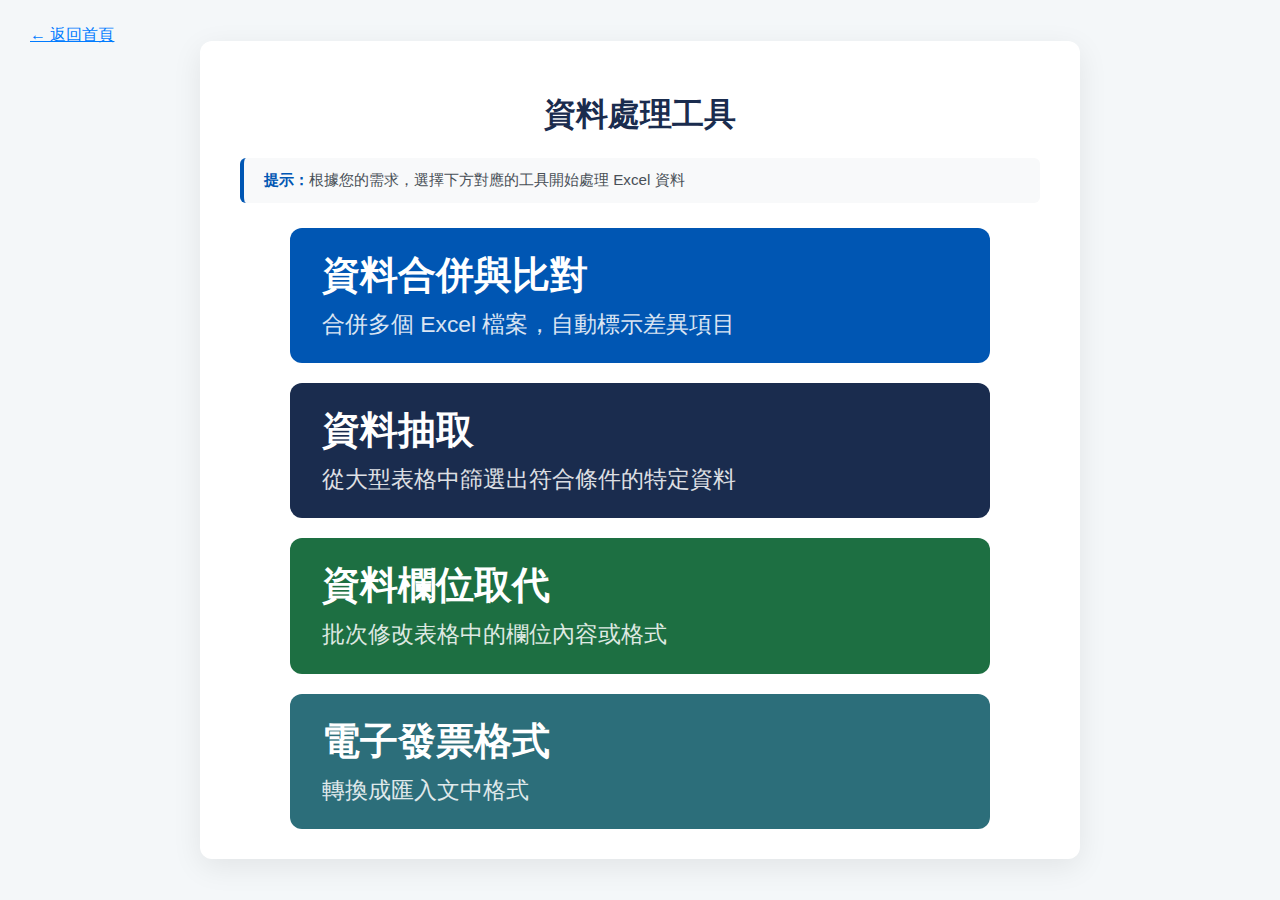
<file: data_processing_landing.html>
<!DOCTYPE html>
<html lang="zh-Hant">
<head>
    <meta charset="UTF-8">
    <meta name="viewport" content="width=device-width, initial-scale=1.0">
    <title>資料處理工具</title>
    <link rel="stylesheet" href="style.css">
    <style>
        .tool-selection-container {
            display: flex;
            flex-direction: column;
            align-items: center;
            justify-content: center;
            gap: 20px;
            min-height: 400px;
            max-width: 700px;
            margin: 0 auto;
        }

        .tool-button {
            padding: 20px 30px;
            width: 100%;
            text-align: left;
            display: flex;
            align-items: center;
            gap: 15px;
            position: relative;
            transition: all 0.2s ease;
            border: 2px solid transparent;
        }

        .tool-button:hover {
            transform: translateY(-2px);
            box-shadow: 0 4px 12px rgba(0, 0, 0, 0.15);
            border-color: rgba(255, 255, 255, 0.3);
        }

        .tool-content {
            flex: 1;
            text-align: left;
        }

        .tool-title {
            font-size: 1.6em;
            font-weight: bold;
            margin-bottom: 6px;
            display: block;
        }

        .tool-description {
            font-size: 0.95em;
            opacity: 0.85;
            font-weight: normal;
            line-height: 1.5;
            display: block;
        }

        .usage-hint {
            background-color: #f8f9fa;
            color: #495057;
            padding: 12px 20px;
            border-radius: 6px;
            border-left: 4px solid #0056b3;
            margin-bottom: 25px;
            text-align: left;
            font-size: 0.95em;
        }

        .usage-hint strong {
            color: #0056b3;
            font-weight: 600;
        }
    </style>
</head>
<body>
    <div class="container">
        <a href="index.html" class="back-to-welcome-button">← 返回首頁</a>
        <h1>資料處理工具</h1>

        <div class="usage-hint">
            <strong>提示：</strong>根據您的需求，選擇下方對應的工具開始處理 Excel 資料
        </div>

        <div class="tool-selection-container">
            <button class="welcome-button tool-button" onclick="navigateTo('tool1_merger.html')">
                <div class="tool-content">
                    <span class="tool-title">資料合併與比對</span>
                    <span class="tool-description">合併多個 Excel 檔案，自動標示差異項目</span>
                </div>
            </button>

            <button class="welcome-button tool-button secondary" onclick="navigateTo('tool2_filter.html')">
                <div class="tool-content">
                    <span class="tool-title">資料抽取</span>
                    <span class="tool-description">從大型表格中篩選出符合條件的特定資料</span>
                </div>
            </button>

            <button class="welcome-button tool-button" onclick="navigateTo('tool3_replacer.html')" style="background-color: #1d6f42;">
                <div class="tool-content">
                    <span class="tool-title">資料欄位取代</span>
                    <span class="tool-description">批次修改表格中的欄位內容或格式</span>
                </div>
            </button>

            <button class="welcome-button tool-button" onclick="navigateTo('tool4_invoice_format.html')" style="background-color: #2c6e7a;">
                <div class="tool-content">
                    <span class="tool-title">電子發票格式</span>
                    <span class="tool-description">轉換成匯入文中格式</span>
                </div>
            </button>
        </div>
    </div>
    
    <script>
        function navigateTo(url) {
            requestAnimationFrame(() => {
                window.location.href = url;
            });
        }
        
        if (document.readyState === 'loading') {
            document.addEventListener('DOMContentLoaded', () => {
                document.body.classList.add('with-animation');
            });
        } else {
            document.body.classList.add('with-animation');
        }
    </script>
</body>
</html>
</file>
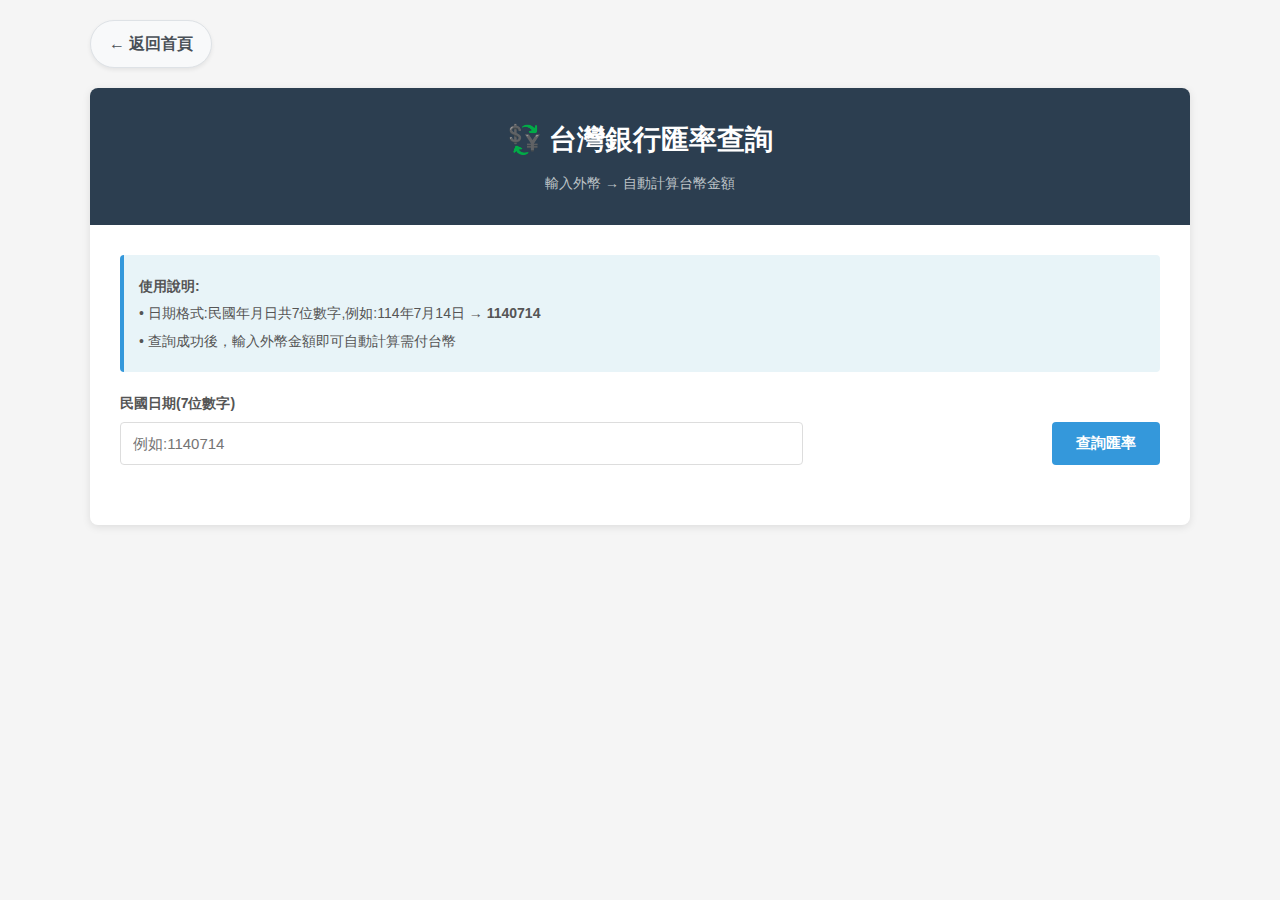
<file: exchange-rate.html>
<!DOCTYPE html>
<html lang="zh-Hant">
<head>
    <meta charset="UTF-8">
    <meta name="viewport" content="width=device-width, initial-scale=1.0">
    <title>exchange rate</title>
    
    <style>
        * {
            box-sizing: border-box;
            margin: 0;
            padding: 0;
        }
        body {
            font-family: -apple-system, BlinkMacSystemFont, 'Segoe UI', 'Microsoft JhengHei', Arial, sans-serif;
            background-color: #f5f5f5;
            color: #333;
            line-height: 1.6;
            padding: 20px;
        }
        
        /* 返回按鈕樣式 */
        .back-button-container {
            max-width: 1100px;
            margin: 0 auto 20px;
        }
        .back-to-welcome-button {
            display: inline-flex;
            align-items: center;
            background-color: #f8f9fa;
            color: #495057;
            font-size: 16px;
            font-weight: 600;
            text-decoration: none;
            border: 1px solid #dee2e6;
            border-radius: 50px;
            padding: 10px 18px;
            cursor: pointer;
            box-shadow: 0 2px 4px rgba(0,0,0,0.07);
            transition: all 0.2s ease-out;
        }
        .back-to-welcome-button:hover {
            transform: translateY(-2px);
            box-shadow: 0 4px 8px rgba(0,0,0,0.1);
            background-color: #e9ecef;
            text-decoration: none;
        }
        .back-to-welcome-button:active {
            transform: translateY(0);
            box-shadow: 0 2px 4px rgba(0,0,0,0.07);
        }
        
        .container {
            max-width: 1100px;
            margin: 0 auto;
            background-color: #fff;
            border-radius: 8px;
            box-shadow: 0 2px 8px rgba(0, 0, 0, 0.1);
            overflow: hidden;
        }
        .header {
            background-color: #2c3e50;
            color: #fff;
            padding: 30px;
            text-align: center;
        }
        .header h1 {
            font-size: 28px;
            margin-bottom: 10px;
        }
        .header p {
            font-size: 14px;
            color: #bdc3c7;
        }
        .content {
            padding: 30px;
        }
        .controls {
            display: grid;
            grid-template-columns: 2fr 1fr;
            gap: 15px;
            margin-bottom: 30px;
        }
        .form-group {
            display: flex;
            flex-direction: column;
        }
        .form-group label {
            font-size: 14px;
            font-weight: 600;
            margin-bottom: 8px;
            color: #555;
        }
        input[type="text"] {
            padding: 12px;
            border: 1px solid #ddd;
            border-radius: 4px;
            font-size: 15px;
            transition: border-color 0.3s;
        }
        input[type="text"]:focus {
            outline: none;
            border-color: #3498db;
        }
        button {
            padding: 12px 24px;
            background-color: #3498db;
            color: white;
            border: none;
            border-radius: 4px;
            font-size: 15px;
            font-weight: 600;
            cursor: pointer;
            transition: background-color 0.3s;
            align-self: flex-end;
        }
        button:hover {
            background-color: #2980b9;
        }
        button:disabled {
            background-color: #bdc3c7;
            cursor: not-allowed;
        }
        .info-box {
            background-color: #e8f4f8;
            border-left: 4px solid #3498db;
            padding: 15px;
            margin-bottom: 20px;
            border-radius: 4px;
        }
        .info-box p {
            font-size: 14px;
            color: #555;
            margin: 5px 0;
        }
        .loading {
            text-align: center;
            padding: 40px;
            color: #7f8c8d;
        }
        .spinner {
            border: 3px solid #f3f3f3;
            border-top: 3px solid #3498db;
            border-radius: 50%;
            width: 40px;
            height: 40px;
            animation: spin 1s linear infinite;
            margin: 0 auto 15px;
        }
        @keyframes spin {
            0% { transform: rotate(0deg); }
            100% { transform: rotate(360deg); }
        }
        .error {
            background-color: #fee;
            border-left: 4px solid #e74c3c;
            padding: 15px;
            margin-bottom: 20px;
            border-radius: 4px;
            color: #c0392b;
        }
        .hidden {
            display: none;
        }
        #result-container {
            margin-top: 30px;
        }
        #result-title {
            font-size: 20px;
            color: #2c3e50;
            padding-bottom: 15px;
            margin-bottom: 20px;
            border-bottom: 2px solid #ecf0f1;
        }
        table {
            width: 100%;
            border-collapse: collapse;
            margin-top: 15px;
        }
        th {
            background-color: #34495e;
            color: white;
            padding: 12px;
            text-align: left;
            font-weight: 600;
            font-size: 14px;
        }
        td {
            padding: 12px;
            border-bottom: 1px solid #ecf0f1;
            font-size: 14px;
        }
        tbody tr:hover {
            background-color: #f8f9fa;
        }
        td:first-child {
            font-weight: 600;
            color: #2c3e50;
        }
        
        /* 計算機樣式 */
        .calculator-section {
            margin-top: 30px;
            padding: 25px;
            background-color: #f8f9fa;
            border-radius: 8px;
            border: 2px solid #3498db;
        }
        .calculator-title {
            font-size: 18px;
            font-weight: 600;
            color: #2c3e50;
            margin-bottom: 20px;
            display: flex;
            align-items: center;
            gap: 10px;
        }
        .calculator-grid {
            display: grid;
            grid-template-columns: 1fr 1fr;
            gap: 20px;
        }
        .calc-input-group {
            display: flex;
            flex-direction: column;
        }
        .calc-input-group label {
            font-size: 14px;
            font-weight: 600;
            margin-bottom: 8px;
            color: #555;
        }
        .calc-input-group input,
        .calc-input-group select {
            padding: 12px;
            border: 1px solid #ddd;
            border-radius: 4px;
            font-size: 15px;
        }
        .calc-result {
            grid-column: 1 / -1;
            background-color: #fff;
            padding: 20px;
            border-radius: 6px;
            text-align: center;
            border: 2px solid #27ae60;
        }
        .calc-result-label {
            font-size: 14px;
            color: #7f8c8d;
            margin-bottom: 8px;
        }
        .calc-result-value {
            font-size: 32px;
            font-weight: 700;
            color: #27ae60;
        }
        .rate-info {
            margin-top: 10px;
            font-size: 13px;
            color: #7f8c8d;
        }
        
        @media (max-width: 768px) {
            .controls {
                grid-template-columns: 1fr;
            }
            .calculator-grid {
                grid-template-columns: 1fr;
            }
            button {
                align-self: stretch;
            }
            .header h1 {
                font-size: 24px;
            }
            table {
                font-size: 13px;
            }
            th, td {
                padding: 8px;
            }
        }
    </style>
</head>
<body>
    <!-- 返回按鈕 -->
    <div class="back-button-container">
        <a href="index.html" class="back-to-welcome-button">← 返回首頁</a>
    </div>

    <div class="container">
        <div class="header">
            <h1>💱 台灣銀行匯率查詢</h1>
            <p>輸入外幣 → 自動計算台幣金額</p>
        </div>

        <div class="content">
            <div class="info-box">
                <p><strong>使用說明:</strong></p>
                <p>• 日期格式:民國年月日共7位數字,例如:114年7月14日 → <strong>1140714</strong></p>
                <p>• 查詢成功後，輸入外幣金額即可自動計算需付台幣</p>
            </div>

            <div class="controls">
                <div class="form-group">
                    <label for="date-input">民國日期(7位數字)</label>
                    <input type="text" id="date-input" placeholder="例如:1140714" maxlength="7">
                </div>
                <div class="form-group">
                    <label>&nbsp;</label>
                    <button id="query-btn">查詢匯率</button>
                </div>
            </div>

            <div id="loading" class="loading hidden">
                <div class="spinner"></div>
                <p>正在載入資料,請稍候...</p>
            </div>

            <div id="error" class="error hidden"></div>

            <div id="result-container" class="hidden">
                <h2 id="result-title"></h2>
                <table id="rate-table">
                    <thead></thead>
                    <tbody></tbody>
                </table>

                <!-- 刷卡消費計算機 -->
                <div class="calculator-section">
                    <div class="calculator-title">
                        💳 刷卡消費計算機
                        <span style="font-size: 14px; font-weight: 400; color: #7f8c8d;">(自動使用即期賣出匯率)</span>
                    </div>
                    <div class="calculator-grid">
                        <div class="calc-input-group">
                            <label for="calc-currency">刷卡幣別</label>
                            <select id="calc-currency">
                                <option value="">-- 請選擇 --</option>
                            </select>
                        </div>
                        <div class="calc-input-group">
                            <label for="calc-amount">刷卡金額 (外幣)</label>
                            <input type="number" id="calc-amount" placeholder="例如:100.50" min="0" step="0.01">
                        </div>
                        <div class="calc-result">
                            <div class="calc-result-label">需付台幣金額</div>
                            <div class="calc-result-value" id="calc-result">NT$ 0</div>
                            <div class="rate-info" id="rate-info">請選擇幣別並輸入外幣金額</div>
                        </div>
                    </div>
                </div>
            </div>
        </div>
    </div>

    <script>
        let currentRatesData = null;

        document.getElementById('query-btn').addEventListener('click', handleQuery);
        document.getElementById('date-input').addEventListener('keypress', (e) => {
            if (e.key === 'Enter') handleQuery();
        });

        // 計算機事件監聽
        document.getElementById('calc-amount').addEventListener('input', calculateExchange);
        document.getElementById('calc-currency').addEventListener('change', calculateExchange);

        function handleQuery() {
            const dateInput = document.getElementById('date-input').value.trim();
            
            clearDisplay();

            if (!/^\d{7}$/.test(dateInput)) {
                showError('日期格式錯誤!請輸入7位數字,例如:1140714');
                return;
            }

            const rocYear = parseInt(dateInput.substring(0, 3), 10);
            const month = dateInput.substring(3, 5);
            const day = dateInput.substring(5, 7);
            const gregorianYear = rocYear + 1911;
            const formattedDate = `${gregorianYear}-${month}-${day}`;
            
            const dateObj = new Date(formattedDate);
            if (dateObj.getFullYear() !== gregorianYear || 
                (dateObj.getMonth() + 1) !== parseInt(month, 10) || 
                dateObj.getDate() !== parseInt(day, 10)) {
                showError('日期無效!請檢查年月日是否正確。');
                return;
            }

            if (dateObj > new Date()) {
                showError('不能查詢未來日期的匯率!');
                return;
            }

            fetchRates(formattedDate);
        }

        function clearDisplay() {
            document.getElementById('loading').classList.add('hidden');
            document.getElementById('error').classList.add('hidden');
            document.getElementById('result-container').classList.add('hidden');
            document.querySelector('#rate-table thead').innerHTML = '';
            document.querySelector('#rate-table tbody').innerHTML = '';
            currentRatesData = null;
        }

        async function fetchRates(date) {
            const loadingDiv = document.getElementById('loading');
            const btn = document.getElementById('query-btn');
            
            loadingDiv.classList.remove('hidden');
            btn.disabled = true;

            try {
                const ratesData = await fetchBOTRates(date);
                
                if (ratesData && ratesData.rates && ratesData.rates.length > 0) {
                    currentRatesData = ratesData;
                    displayRates(ratesData);
                    initCalculator(ratesData);
                } else {
                    showError(`查無 ${date} 的匯率資料,可能原因:<br>• 該日為假日或銀行非營業日<br>• 銀行尚未公布該日匯率<br>• 日期超出可查詢範圍`);
                }

            } catch (error) {
                console.error('查詢錯誤:', error);
                showError(`查詢失敗: ${error.message}<br><br>可能原因:<br>• 網路連線問題<br>• 代理服務暫時無法使用<br>• 請稍後再試`);
            } finally {
                loadingDiv.classList.add('hidden');
                btn.disabled = false;
            }
        }

        async function fetchBOTRates(date) {
            const targetUrl = `https://rate.bot.com.tw/xrt/all/${date}`;
            
            // 嘗試多個代理服務
            const proxies = [
                `https://api.allorigins.win/raw?url=${encodeURIComponent(targetUrl)}`,
                `https://corsproxy.io/?${encodeURIComponent(targetUrl)}`,
                `https://thingproxy.freeboard.io/fetch/${targetUrl}`
            ];

            let lastError = null;

            for (let i = 0; i < proxies.length; i++) {
                try {
                    console.log(`嘗試代理 ${i + 1}/${proxies.length}`);
                    
                    const controller = new AbortController();
                    const timeoutId = setTimeout(() => controller.abort(), 10000);
                    
                    const response = await fetch(proxies[i], {
                        signal: controller.signal
                    });
                    
                    clearTimeout(timeoutId);
                    
                    if (!response.ok) {
                        throw new Error(`HTTP ${response.status}`);
                    }
                    
                    const htmlContent = await response.text();
                    
                    // 解析HTML
                    const parser = new DOMParser();
                    const doc = parser.parseFromString(htmlContent, 'text/html');
                    
                    // 尋找表格
                    const table = doc.querySelector('table.table') || 
                                 doc.querySelector('table');
                    
                    if (!table) {
                        throw new Error('找不到匯率表格');
                    }

                    const rows = table.querySelectorAll('tbody tr');
                    const rates = [];
                    
                    rows.forEach(row => {
                        const cells = row.querySelectorAll('td');
                        if (cells.length >= 5) {
                            const firstCell = cells[0].textContent.trim();
                            const match = firstCell.match(/\(([A-Z]{3})\)/);
                            
                            if (match) {
                                const currency = match[1];
                                const cashBuy = cells[1].textContent.trim();
                                const cashSell = cells[2].textContent.trim();
                                const spotBuy = cells[3].textContent.trim();
                                const spotSell = cells[4].textContent.trim();
                                
                                if (spotSell && spotSell !== '-') {
                                    rates.push([currency, cashBuy, cashSell, spotBuy, spotSell]);
                                }
                            }
                        }
                    });

                    if (rates.length > 0) {
                        console.log(`成功! 找到 ${rates.length} 種貨幣`);
                        return {
                            bankName: '台灣銀行',
                            date: date,
                            headers: ['幣別', '現金買入', '現金賣出', '即期買入', '即期賣出'],
                            rates: rates
                        };
                    }
                    
                    throw new Error('未找到有效匯率資料');
                    
                } catch (error) {
                    console.error(`代理 ${i + 1} 失敗:`, error.message);
                    lastError = error;
                    
                    if (i < proxies.length - 1) {
                        continue; // 嘗試下一個代理
                    }
                }
            }
            
            throw new Error(lastError?.message || '所有代理服務均無法連線');
        }

        function displayRates({ bankName, date, headers, rates }) {
            const thead = document.querySelector('#rate-table thead');
            const tbody = document.querySelector('#rate-table tbody');
            const title = document.getElementById('result-title');
            const container = document.getElementById('result-container');

            let headerHtml = '<tr>';
            headers.forEach(h => headerHtml += `<th>${h}</th>`);
            headerHtml += '</tr>';
            thead.innerHTML = headerHtml;

            let bodyHtml = '';
            rates.forEach(rate => {
                bodyHtml += '<tr>';
                rate.forEach(cell => bodyHtml += `<td>${cell}</td>`);
                bodyHtml += '</tr>';
            });
            tbody.innerHTML = bodyHtml;

            title.textContent = `${bankName} - ${date} 牌告匯率`;
            container.classList.remove('hidden');
        }

        function showError(message) {
            const errorDiv = document.getElementById('error');
            errorDiv.innerHTML = message;
            errorDiv.classList.remove('hidden');
        }

        // ============ 計算機功能 ============

        function initCalculator(ratesData) {
            const currencySelect = document.getElementById('calc-currency');
            
            currencySelect.innerHTML = '<option value="">-- 請選擇 --</option>';
            
            ratesData.rates.forEach(rate => {
                const option = document.createElement('option');
                option.value = rate[0];
                option.textContent = rate[0];
                currencySelect.appendChild(option);
            });

            document.getElementById('calc-amount').value = '';
            document.getElementById('calc-result').textContent = 'NT$ 0';
            document.getElementById('rate-info').textContent = '請選擇幣別並輸入外幣金額';
        }

        function calculateExchange() {
            if (!currentRatesData) return;

            const currency = document.getElementById('calc-currency').value;
            const foreignAmount = parseFloat(document.getElementById('calc-amount').value);

            if (!currency) {
                document.getElementById('calc-result').textContent = 'NT$ 0';
                document.getElementById('rate-info').textContent = '請選擇幣別並輸入外幣金額';
                return;
            }

            if (!foreignAmount || foreignAmount <= 0) {
                document.getElementById('calc-result').textContent = 'NT$ 0';
                document.getElementById('rate-info').textContent = '請輸入刷卡的外幣金額';
                return;
            }

            const rateRow = currentRatesData.rates.find(rate => rate[0] === currency);
            if (!rateRow) return;

            // 使用即期賣出匯率 (第5欄, index 4)
            const rate = parseFloat(rateRow[4]);

            if (rate && !isNaN(rate)) {
                // 計算: 外幣金額 × 匯率 = 台幣金額
                const twdAmount = foreignAmount * rate;
                
                document.getElementById('calc-result').textContent = 
                    `NT$ ${twdAmount.toFixed(0).replace(/\B(?=(\d{3})+(?!\d))/g, ',')}`;
                document.getElementById('rate-info').textContent = 
                    `${currency} ${foreignAmount.toFixed(2)} × ${rate} (即期賣出) = NT$ ${twdAmount.toFixed(0)}`;
            }
        }

    </script>
</body>
</html>
</file>
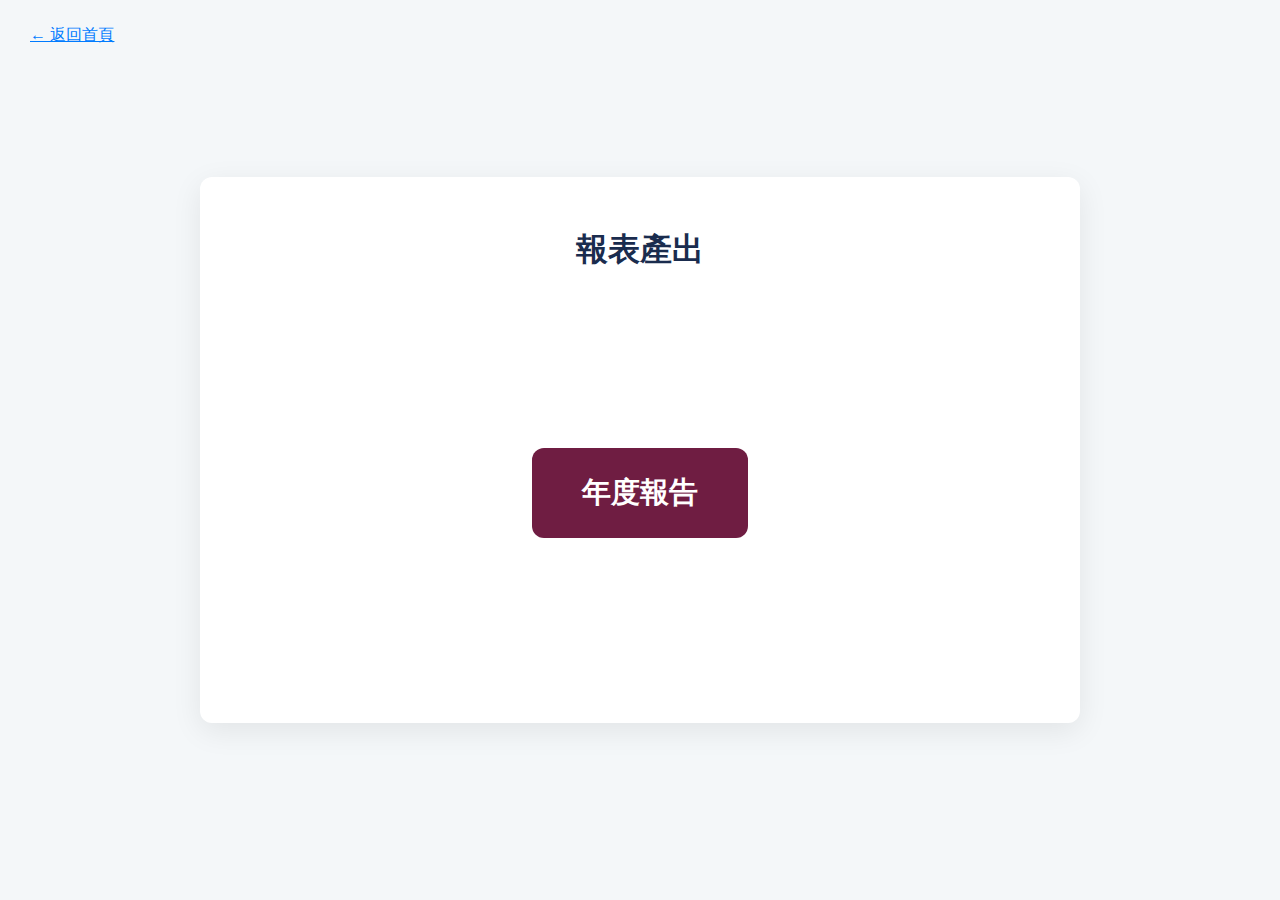
<file: report_landing.html>
<!DOCTYPE html>
<html lang="zh-Hant">
<head>
    <meta charset="UTF-8">
    <meta name="viewport" content="width=device-width, initial-scale=1.0">
    <title>報表產出</title>
    <link rel="stylesheet" href="style.css">
    <style>
        .tool-selection-container {
            display: flex;
            flex-direction: column;
            align-items: center;
            justify-content: center;
            gap: 25px;
            min-height: 400px;
        }
        .tool-button {
            font-size: 1.8em;
            padding: 25px 50px;
        }
    </style>
</head>
<body>
    <div class="container">
        <a href="index.html" class="back-to-welcome-button">← 返回首頁</a>
        <h1>報表產出</h1>
        <div class="tool-selection-container">
            <button class="welcome-button tool-button" onclick="navigateTo('report_generator.html')" style="background-color: #6f1d42;">年度報告</button>
        </div>
    </div>
    
    <script>
        function navigateTo(url) {
            requestAnimationFrame(() => {
                window.location.href = url;
            });
        }
        
        if (document.readyState === 'loading') {
            document.addEventListener('DOMContentLoaded', () => {
                document.body.classList.add('with-animation');
            });
        } else {
            document.body.classList.add('with-animation');
        }
    </script>
</body>
</html>
</file>
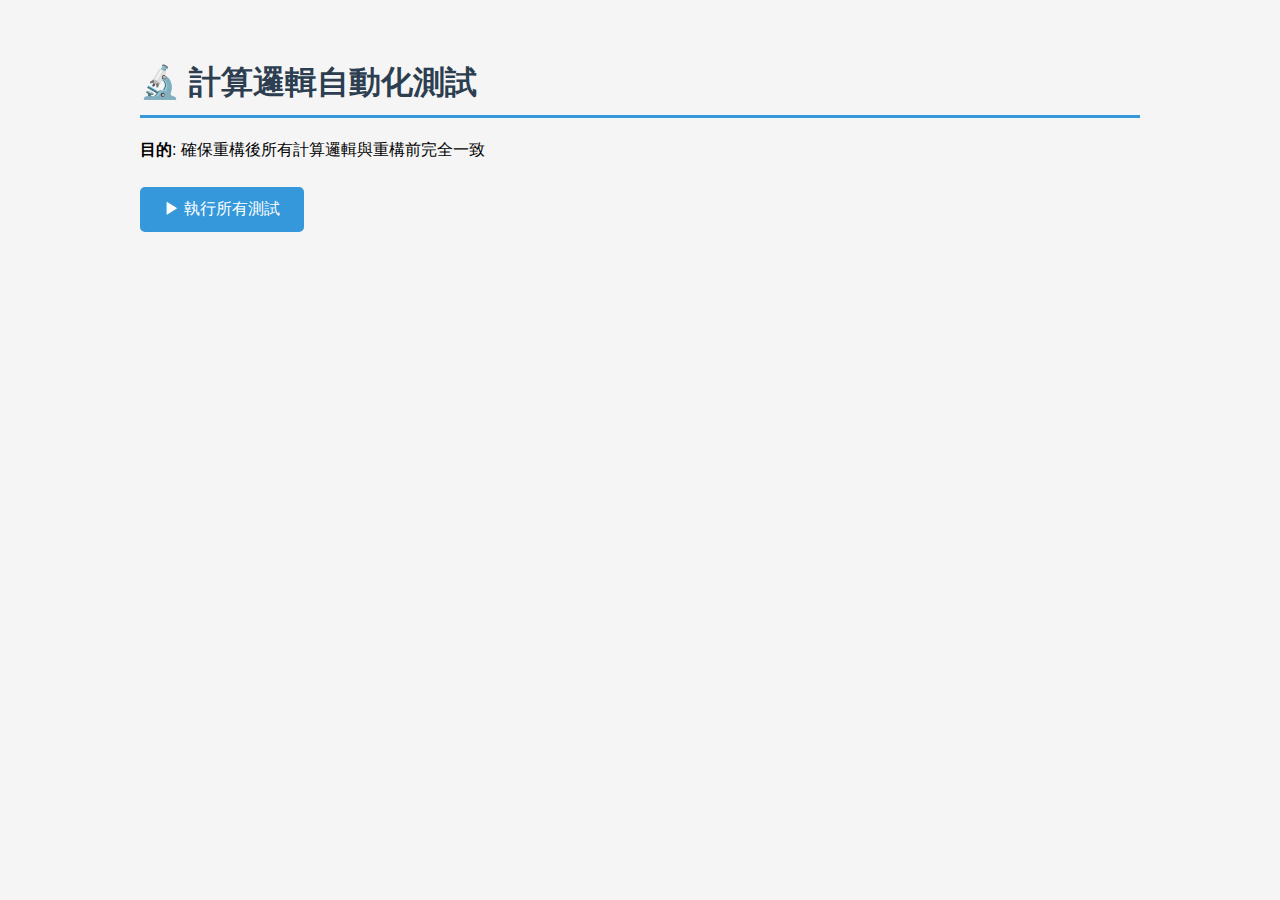
<file: test-calculations.html>
<!DOCTYPE html>
<html lang="zh-Hant">
<head>
    <meta charset="UTF-8">
    <meta name="viewport" content="width=device-width, initial-scale=1.0">
    <title>計算邏輯自動化測試</title>
    <style>
        body {
            font-family: 'Segoe UI', Tahoma, Geneva, Verdana, sans-serif;
            max-width: 1000px;
            margin: 20px auto;
            padding: 20px;
            background: #f5f5f5;
        }
        h1 {
            color: #2c3e50;
            border-bottom: 3px solid #3498db;
            padding-bottom: 10px;
        }
        h2 {
            color: #34495e;
            margin-top: 30px;
            background: #ecf0f1;
            padding: 10px;
            border-left: 4px solid #3498db;
        }
        .test-suite {
            background: white;
            padding: 20px;
            margin: 15px 0;
            border-radius: 8px;
            box-shadow: 0 2px 4px rgba(0,0,0,0.1);
        }
        .test-case {
            margin: 10px 0;
            padding: 10px;
            border-left: 3px solid #95a5a6;
        }
        .test-case.pass {
            border-left-color: #27ae60;
            background: #d5f4e6;
        }
        .test-case.fail {
            border-left-color: #e74c3c;
            background: #fadbd8;
        }
        .test-result {
            font-weight: bold;
            display: inline-block;
            min-width: 60px;
        }
        .pass .test-result { color: #27ae60; }
        .fail .test-result { color: #e74c3c; }
        .summary {
            background: #3498db;
            color: white;
            padding: 20px;
            border-radius: 8px;
            margin: 20px 0;
            font-size: 18px;
        }
        .summary.all-pass {
            background: #27ae60;
        }
        .summary.has-fail {
            background: #e74c3c;
        }
        .detail {
            font-family: 'Courier New', monospace;
            font-size: 12px;
            color: #7f8c8d;
            margin-left: 70px;
        }
        button {
            background: #3498db;
            color: white;
            border: none;
            padding: 12px 24px;
            font-size: 16px;
            border-radius: 5px;
            cursor: pointer;
            margin: 10px 0;
        }
        button:hover {
            background: #2980b9;
        }
    </style>
</head>
<body>
    <h1>🔬 計算邏輯自動化測試</h1>
    <p><strong>目的</strong>: 確保重構後所有計算邏輯與重構前完全一致</p>

    <button onclick="runAllTests()">▶ 執行所有測試</button>

    <div id="summary"></div>
    <div id="results"></div>

    <!-- 載入配置和函數 -->
    <script src="js/config.js"></script>
    <script src="js/common.js"></script>

    <script>
        // ===================================================================
        // 測試框架
        // ===================================================================

        let totalTests = 0;
        let passedTests = 0;
        let failedTests = 0;
        const testResults = [];

        function assert(testName, condition, expected, actual, formula) {
            totalTests++;
            const pass = condition;

            if (pass) {
                passedTests++;
            } else {
                failedTests++;
            }

            testResults.push({
                name: testName,
                pass: pass,
                expected: expected,
                actual: actual,
                formula: formula
            });
        }

        function assertClose(testName, actual, expected, tolerance, formula) {
            const diff = Math.abs(actual - expected);
            const pass = diff <= tolerance;

            totalTests++;
            if (pass) {
                passedTests++;
            } else {
                failedTests++;
            }

            testResults.push({
                name: testName,
                pass: pass,
                expected: expected,
                actual: actual,
                formula: formula,
                diff: diff
            });
        }

        // ===================================================================
        // 測試套件 1: 配置常數驗證
        // ===================================================================

        function testConfigConstants() {
            const results = [];

            // 測試 CONFIG 是否存在
            assert(
                'CONFIG 物件存在',
                typeof CONFIG !== 'undefined',
                'defined',
                typeof CONFIG,
                'typeof CONFIG'
            );

            // 測試民國年轉換偏移值
            assert(
                '民國年轉換偏移值 = 1911',
                CONFIG.ROC_TO_AD_OFFSET === 1911,
                1911,
                CONFIG.ROC_TO_AD_OFFSET,
                'CONFIG.ROC_TO_AD_OFFSET'
            );

            // 測試勞保費率
            assert(
                '勞保費率 = 0.7 (70%)',
                CONFIG.LABOR_INSURANCE_RATE === 0.7,
                0.7,
                CONFIG.LABOR_INSURANCE_RATE,
                'CONFIG.LABOR_INSURANCE_RATE'
            );

            // 測試健保費率
            assert(
                '健保費率 = 0.6 (60%)',
                CONFIG.HEALTH_INSURANCE_RATE === 0.6,
                0.6,
                CONFIG.HEALTH_INSURANCE_RATE,
                'CONFIG.HEALTH_INSURANCE_RATE'
            );

            // 測試營業稅率
            assert(
                '營業稅率 = 0.05 (5%)',
                CONFIG.VAT_RATE === 0.05,
                0.05,
                CONFIG.VAT_RATE,
                'CONFIG.VAT_RATE'
            );

            // 測試含稅乘數
            assert(
                '含稅乘數 = 1.05',
                CONFIG.VAT_MULTIPLIER === 1.05,
                1.05,
                CONFIG.VAT_MULTIPLIER,
                'CONFIG.VAT_MULTIPLIER'
            );
        }

        // ===================================================================
        // 測試套件 2: 勞健保計算
        // ===================================================================

        function testLaborInsuranceCalculations() {
            // 測試案例 1: 勞保費 10000 * 0.7 = 7000
            const labor1 = Math.round(10000 * CONFIG.LABOR_INSURANCE_RATE);
            assert(
                '勞保費計算: 10000 * 0.7',
                labor1 === 7000,
                7000,
                labor1,
                'Math.round(10000 * 0.7)'
            );

            // 測試案例 2: 健保費 10000 * 0.6 = 6000
            const health1 = Math.round(10000 * CONFIG.HEALTH_INSURANCE_RATE);
            assert(
                '健保費計算: 10000 * 0.6',
                health1 === 6000,
                6000,
                health1,
                'Math.round(10000 * 0.6)'
            );

            // 測試案例 3: 勞保費 15327 * 0.7 = 10729
            const labor2 = Math.round(15327 * CONFIG.LABOR_INSURANCE_RATE);
            assert(
                '勞保費計算: 15327 * 0.7',
                labor2 === 10729,
                10729,
                labor2,
                'Math.round(15327 * 0.7)'
            );

            // 測試案例 4: 健保費 8763 * 0.6 = 5258
            const health2 = Math.round(8763 * CONFIG.HEALTH_INSURANCE_RATE);
            assert(
                '健保費計算: 8763 * 0.6',
                health2 === 5258,
                5258,
                health2,
                'Math.round(8763 * 0.6)'
            );
        }

        // ===================================================================
        // 測試套件 3: 營業稅計算
        // ===================================================================

        function testVATCalculations() {
            // 測試案例 1: 二聯式 - 總計 1050，推算銷售額和稅額
            const total1 = 1050;
            const sales1 = Math.round(total1 / CONFIG.VAT_MULTIPLIER);
            const tax1 = total1 - sales1;

            assert(
                '二聯式銷售額: 1050 / 1.05 = 1000',
                sales1 === 1000,
                1000,
                sales1,
                'Math.round(1050 / 1.05)'
            );

            assert(
                '二聯式稅額: 1050 - 1000 = 50',
                tax1 === 50,
                50,
                tax1,
                '1050 - 1000'
            );

            // 測試案例 2: 三聯式 - 銷售額 2000，推算稅額和總計
            const sales2 = 2000;
            const tax2 = Math.round(sales2 * CONFIG.VAT_RATE);
            const total2 = sales2 + tax2;

            assert(
                '三聯式稅額: 2000 * 0.05 = 100',
                tax2 === 100,
                100,
                tax2,
                'Math.round(2000 * 0.05)'
            );

            assert(
                '三聯式總計: 2000 + 100 = 2100',
                total2 === 2100,
                2100,
                total2,
                '2000 + 100'
            );

            // 測試案例 3: 複雜數字 - 總計 3276
            const total3 = 3276;
            const sales3 = Math.round(total3 / CONFIG.VAT_MULTIPLIER);
            const tax3 = total3 - sales3;

            assert(
                '二聯式銷售額: 3276 / 1.05 = 3120',
                sales3 === 3120,
                3120,
                sales3,
                'Math.round(3276 / 1.05)'
            );

            assert(
                '二聯式稅額: 3276 - 3120 = 156',
                tax3 === 156,
                156,
                tax3,
                '3276 - 3120'
            );
        }

        // ===================================================================
        // 測試套件 4: 日期轉換函數
        // ===================================================================

        function testDateConversions() {
            // 測試民國年轉西元年
            assert(
                '民國113年 → 西元2024年',
                rocToAD(113) === 2024,
                2024,
                rocToAD(113),
                'rocToAD(113)'
            );

            assert(
                '民國1年 → 西元1912年',
                rocToAD(1) === 1912,
                1912,
                rocToAD(1),
                'rocToAD(1)'
            );

            assert(
                '民國150年 → 西元2061年',
                rocToAD(150) === 2061,
                2061,
                rocToAD(150),
                'rocToAD(150)'
            );

            // 測試西元年轉民國年
            assert(
                '西元2024年 → 民國113年',
                adToROC(2024) === 113,
                113,
                adToROC(2024),
                'adToROC(2024)'
            );

            assert(
                '西元1912年 → 民國1年',
                adToROC(1912) === 1,
                1,
                adToROC(1912),
                'adToROC(1912)'
            );

            // 測試民國年範圍驗證
            assert(
                '民國113年 - 有效',
                isValidROCYear(113) === true,
                true,
                isValidROCYear(113),
                'isValidROCYear(113)'
            );

            assert(
                '民國0年 - 無效',
                isValidROCYear(0) === false,
                false,
                isValidROCYear(0),
                'isValidROCYear(0)'
            );

            assert(
                '民國201年 - 無效 (超過上限)',
                isValidROCYear(201) === false,
                false,
                isValidROCYear(201),
                'isValidROCYear(201)'
            );
        }

        // ===================================================================
        // 測試套件 5: 閏年判斷
        // ===================================================================

        function testLeapYears() {
            assert(
                '2024年是閏年',
                isLeapYear(2024) === true,
                true,
                isLeapYear(2024),
                'isLeapYear(2024)'
            );

            assert(
                '2023年不是閏年',
                isLeapYear(2023) === false,
                false,
                isLeapYear(2023),
                'isLeapYear(2023)'
            );

            assert(
                '2000年是閏年 (400倍數)',
                isLeapYear(2000) === true,
                true,
                isLeapYear(2000),
                'isLeapYear(2000)'
            );

            assert(
                '1900年不是閏年 (100倍數但非400倍數)',
                isLeapYear(1900) === false,
                false,
                isLeapYear(1900),
                'isLeapYear(1900)'
            );

            // 測試年份天數
            assert(
                '2024年有366天',
                getDaysInYear(2024) === 366,
                366,
                getDaysInYear(2024),
                'getDaysInYear(2024)'
            );

            assert(
                '2023年有365天',
                getDaysInYear(2023) === 365,
                365,
                getDaysInYear(2023),
                'getDaysInYear(2023)'
            );
        }

        // ===================================================================
        // 測試套件 6: 保險費分攤計算（整合測試）
        // ===================================================================

        function testPremiumAllocation() {
            // 簡化的保險費分攤邏輯測試
            // 測試案例：113/3/30 ~ 114/3/23，總保費 36500

            const startDate = new Date(2024, 2, 30); // 2024/3/30
            const endDate = new Date(2025, 2, 23);   // 2025/3/23
            const totalPremium = 36500;

            // 計算總天數
            const totalDays = Math.floor(
                (Date.UTC(endDate.getFullYear(), endDate.getMonth(), endDate.getDate()) -
                 Date.UTC(startDate.getFullYear(), startDate.getMonth(), startDate.getDate())) /
                (1000 * 60 * 60 * 24)
            );

            assert(
                '計算總天數: 2024/3/30 ~ 2025/3/23',
                totalDays === 358,
                358,
                totalDays,
                '日期差計算'
            );

            // 測試第一年天數（2024年：3/30 ~ 12/31）
            const firstYearDays = getDaysInYear(2024) - dayOfYear(startDate);
            assertClose(
                '2024年度天數',
                firstYearDays,
                277, // 366 - 89 = 277
                1,
                'getDaysInYear(2024) - dayOfYear(startDate)'
            );

            // 測試第二年天數（2025年：1/1 ~ 3/23）
            const secondYearDays = dayOfYear(endDate);
            assertClose(
                '2025年度天數',
                secondYearDays,
                82, // 1月31 + 2月28 + 3月23 = 82
                1,
                'dayOfYear(endDate)'
            );
        }

        // ===================================================================
        // 執行所有測試
        // ===================================================================

        function runAllTests() {
            // 重置計數器
            totalTests = 0;
            passedTests = 0;
            failedTests = 0;
            testResults.length = 0;

            // 執行所有測試套件
            testConfigConstants();
            testLaborInsuranceCalculations();
            testVATCalculations();
            testDateConversions();
            testLeapYears();
            testPremiumAllocation();

            // 顯示結果
            displayResults();
        }

        function displayResults() {
            const summaryDiv = document.getElementById('summary');
            const resultsDiv = document.getElementById('results');

            // 顯示摘要
            const passRate = ((passedTests / totalTests) * 100).toFixed(1);
            const summaryClass = failedTests === 0 ? 'all-pass' : 'has-fail';

            summaryDiv.className = `summary ${summaryClass}`;
            summaryDiv.innerHTML = `
                <div style="font-size: 24px; margin-bottom: 10px;">
                    ${failedTests === 0 ? '✅ 所有測試通過！' : '❌ 有測試失敗！'}
                </div>
                <div>
                    總計: ${totalTests} 個測試 |
                    通過: ${passedTests} |
                    失敗: ${failedTests} |
                    通過率: ${passRate}%
                </div>
                ${failedTests === 0 ?
                    '<div style="margin-top: 10px; font-size: 16px;">🎉 計算邏輯完全一致，可以安心重構！</div>' :
                    '<div style="margin-top: 10px; font-size: 16px;">⚠️ 請檢查失敗的測試案例</div>'
                }
            `;

            // 顯示詳細結果
            let html = '';
            let currentSuite = '';

            testResults.forEach((result, index) => {
                // 根據測試名稱判斷屬於哪個測試套件
                const suiteName = getSuiteName(index);

                if (suiteName !== currentSuite) {
                    if (currentSuite !== '') {
                        html += '</div>';
                    }
                    html += `<div class="test-suite"><h2>${suiteName}</h2>`;
                    currentSuite = suiteName;
                }

                const statusIcon = result.pass ? '✓' : '✗';
                const statusClass = result.pass ? 'pass' : 'fail';
                const statusText = result.pass ? 'PASS' : 'FAIL';

                html += `
                    <div class="test-case ${statusClass}">
                        <span class="test-result">${statusIcon} ${statusText}</span>
                        ${result.name}
                        <div class="detail">
                            期望: ${result.expected} | 實際: ${result.actual}
                            ${result.diff !== undefined ? ` | 差異: ${result.diff}` : ''}
                            <br>公式: ${result.formula}
                        </div>
                    </div>
                `;
            });

            if (currentSuite !== '') {
                html += '</div>';
            }

            resultsDiv.innerHTML = html;
        }

        function getSuiteName(index) {
            if (index < 6) return '📋 測試套件 1: 配置常數驗證';
            if (index < 10) return '💰 測試套件 2: 勞健保計算';
            if (index < 17) return '🧾 測試套件 3: 營業稅計算';
            if (index < 26) return '📅 測試套件 4: 日期轉換函數';
            if (index < 32) return '📆 測試套件 5: 閏年判斷';
            return '🔢 測試套件 6: 保險費分攤計算';
        }

        // 頁面載入時自動執行測試
        window.addEventListener('load', function() {
            setTimeout(runAllTests, 100);
        });
    </script>
</body>
</html>
</file>
<file: style.css>
body { font-family: -apple-system, BlinkMacSystemFont, "Segoe UI", Roboto, "Helvetica Neue", Arial, sans-serif; background-color: #f4f7f9; color: #333; display: flex; justify-content: center; align-items: center; min-height: 100vh; margin: 0; padding: 20px; box-sizing: border-box; }
.container { background-color: #fff; padding: 30px 40px; border-radius: 12px; box-shadow: 0 8px 30px rgba(0, 0, 0, 0.08); width: 100%; max-width: 800px; /* 加寬以容納更多欄位 */ text-align: center; }
#welcome-section { display: flex; justify-content: center; align-items: center; min-height: 250px; }
.welcome-buttons-container { display: flex; flex-wrap: wrap; justify-content: center; gap: 20px; }
.welcome-button { background-color: #0056b3; color: white; font-size: 1.5em; font-weight: bold; padding: 20px 40px; border: none; border-radius: 12px; cursor: pointer; transition: all 0.3s ease; }
.welcome-button:hover { background-color: #00448f; transform: translateY(-3px); box-shadow: 0 6px 20px rgba(0, 86, 179, 0.4); }
.welcome-button.secondary { background-color: #1a2c4e; }
.welcome-button.secondary:hover { background-color: #121f37; }
.container h1 { text-align: center; color: #1a2c4e; }
.form-group { margin-bottom: 20px; }
.form-group label { display: block; margin-bottom: 8px; font-weight: 600; color: #444; text-align: left; }
input[type="date"], input[type="number"], input[type="text"], input[type="tel"] { width: 100%; padding: 12px; border: 1px solid #ccc; border-radius: 8px; font-size: 16px; box-sizing: border-box; }
.main-calculate-button { width: 100%; padding: 15px; background-color: #007bff; color: #fff; border: none; border-radius: 8px; font-size: 18px; font-weight: bold; cursor: pointer; transition: background-color 0.3s; }
.main-calculate-button:hover { background-color: #0056b3; }
.back-to-welcome-button { display: block; width: auto; position: absolute; top: 20px; left: 25px; background: none; border: none; color: #007bff; font-size: 16px; cursor: pointer; padding: 5px; text-align: left; }
.back-to-welcome-button:hover { text-decoration: underline; }

/* --- 保險計算機專用 --- */
#insurance-calculator-section { position: relative; max-width: 600px; /* 維持原寬度 */ }
.date-input-group { display: flex; align-items: center; gap: 10px; }
.date-input-group .date-picker { flex-grow: 1; }
.manual-date-container { display: flex; flex-grow: 1; align-items: center; gap: 5px; }
.manual-date-container input { text-align: center; -moz-appearance: textfield; }
.manual-date-container input::-webkit-outer-spin-button,
.manual-date-container input::-webkit-inner-spin-button { -webkit-appearance: none; margin: 0; }
.manual-date-container span { color: #aaa; font-weight: bold; }
.toggle-button { padding: 12px; font-size: 14px; background-color: #6c757d; color: white; border: none; border-radius: 8px; cursor: pointer; flex-shrink: 0; width: 90px; transition: background-color 0.3s; }
.toggle-button:hover { background-color: #5a6268; }
#result { margin-top: 30px; border-top: 1px solid #eee; padding-top: 20px; }
.result-split { display: flex; justify-content: space-around; text-align: center; margin-top: 20px; }
.result-split h3 { margin-bottom: 10px; color: #1a2c4e; }
.result-split p { font-size: 24px; font-weight: bold; color: #007bff; margin: 0; }
#reset-insurance-button { position: absolute; top: 20px; right: 25px; bottom: auto; width: 40px; height: 40px; background-color: #dc3545; color: white; border: none; border-radius: 50%; font-size: 20px; line-height: 40px; text-align: center; box-shadow: 0 2px 8px rgba(0,0,0,0.2); cursor: pointer; transition: all 0.3s ease; z-index: 10; }
#reset-insurance-button:hover { background-color: #c82333; transform: scale(1.1) rotate(90deg); }

/* --- 銷項發票區塊樣式 --- */
#invoice-section { position: relative; }
.invoice-controls { margin-bottom: 20px; text-align: left; }
#invoice-type-select { font-size: 16px; padding: 8px; border-radius: 8px; }
.invoice-table-container { max-height: 400px; overflow-y: auto; margin-bottom: 20px; border: 1px solid #ddd; border-radius: 8px;}
#invoice-table-two-part, #invoice-table-three-part { width: 100%; border-collapse: collapse; }
#invoice-table-two-part th, #invoice-table-two-part td,
#invoice-table-three-part th, #invoice-table-three-part td { padding: 12px; text-align: center; border-bottom: 1px solid #eee; }
#invoice-table-two-part th, #invoice-table-three-part th { background-color: #f8f9fa; font-weight: 600; position: sticky; top: 0; z-index: 1; }
#invoice-table-two-part input, #invoice-table-three-part input { width: 95%; text-align: right; box-sizing: border-box; }
.col-index { width: 5%; }
.col-sales { width: 20%; }
.col-tax { width: 15%; }
.col-total { width: 20%; }
.col-tax-id { width: 15%; }
.col-company { width: 25%; text-align: left !important; }
.add-row-button { background-color: #28a745; color: white; border: none; padding: 10px 20px; font-size: 16px; border-radius: 8px; cursor: pointer; transition: background-color 0.3s; margin-bottom: 20px; }
.add-row-button:hover { background-color: #218838; }
.invoice-summary { border-top: 2px solid #007bff; padding-top: 20px; text-align: right; font-size: 18px; }
.invoice-summary p { margin: 5px 0; }
.invoice-summary span { font-weight: bold; min-width: 100px; display: inline-block; text-align: left;}
#reset-invoice-button { position: absolute; top: 20px; right: 25px; bottom: auto; width: 40px; height: 40px; background-color: #dc3545; color: white; border: none; border-radius: 50%; font-size: 20px; line-height: 40px; text-align: center; box-shadow: 0 2px 8px rgba(0,0,0,0.2); cursor: pointer; transition: all 0.3s ease; z-index: 10; }
#reset-invoice-button:hover { background-color: #c82333; transform: scale(1.1) rotate(90deg); }


/* --- 通用工具 --- */
.hidden { display: none !important; }
.result-hidden { display: none; }
.result-visible { display: block; }
</file>
